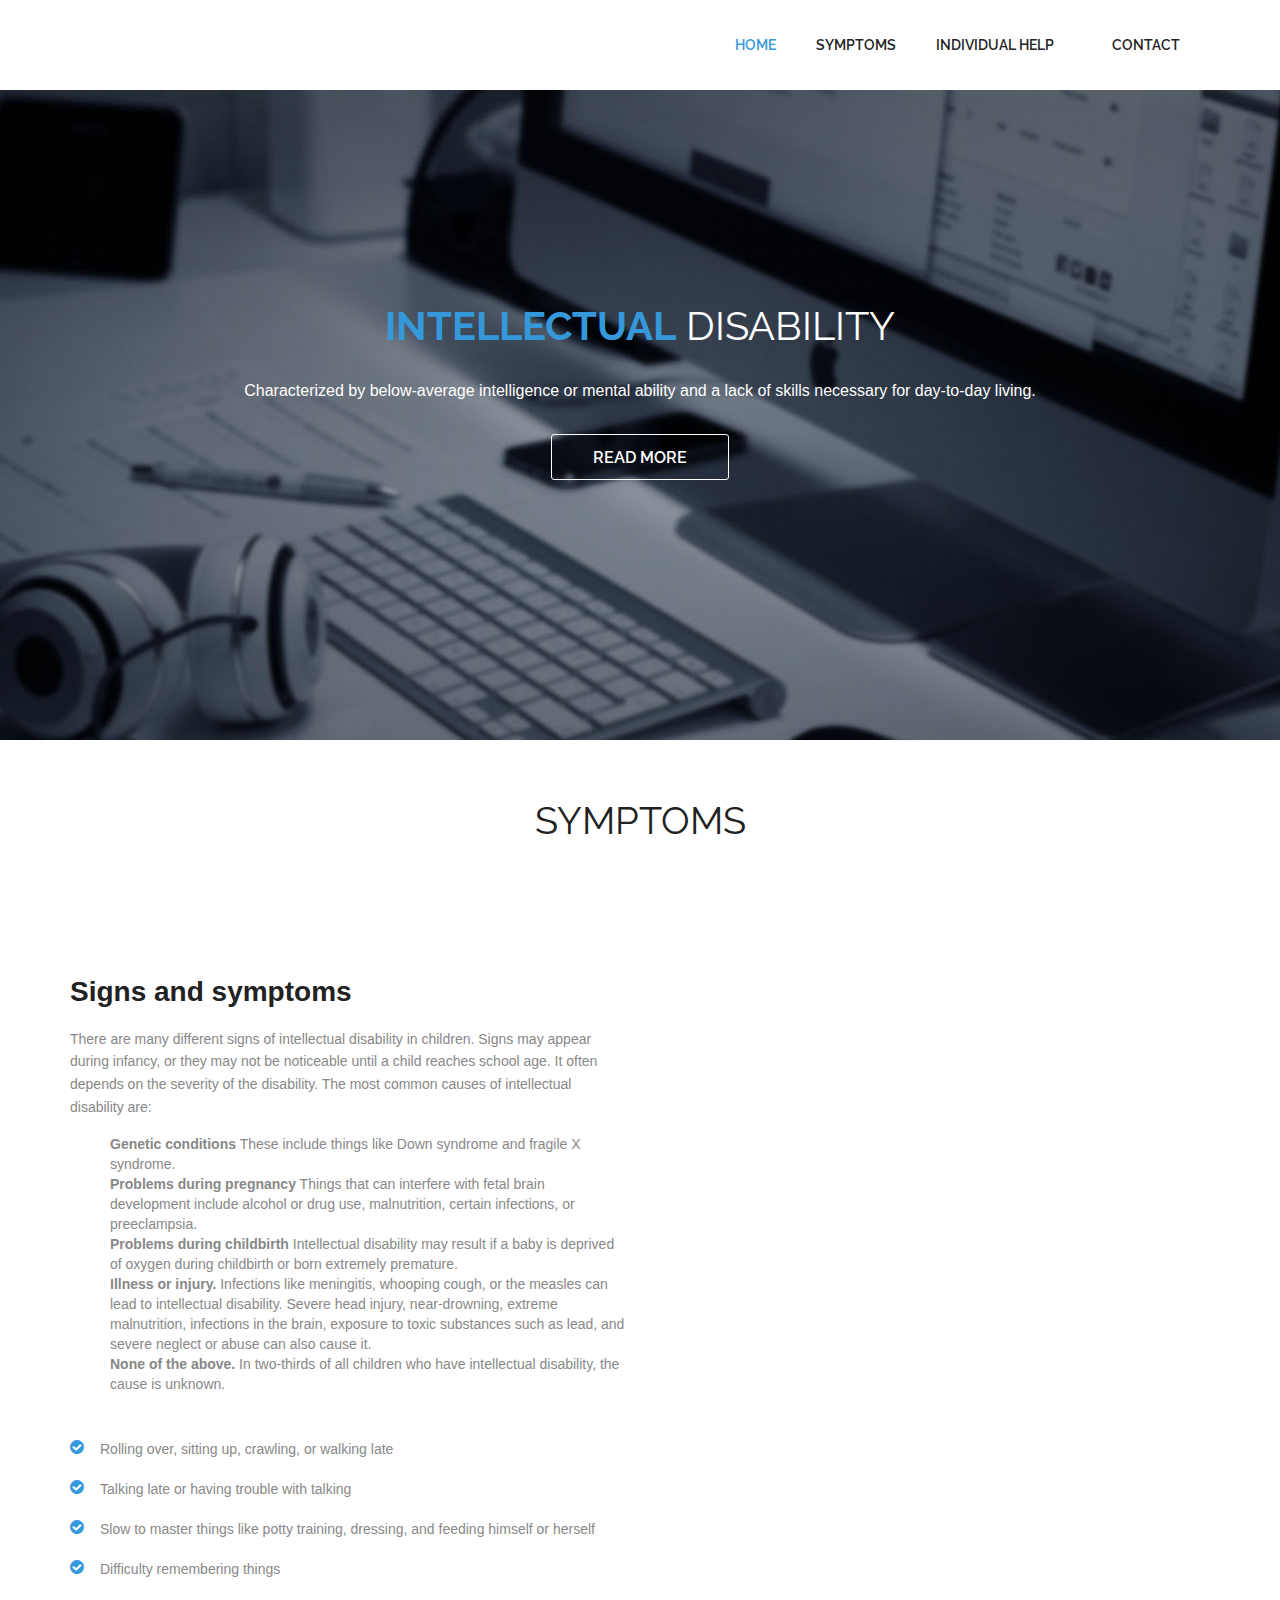
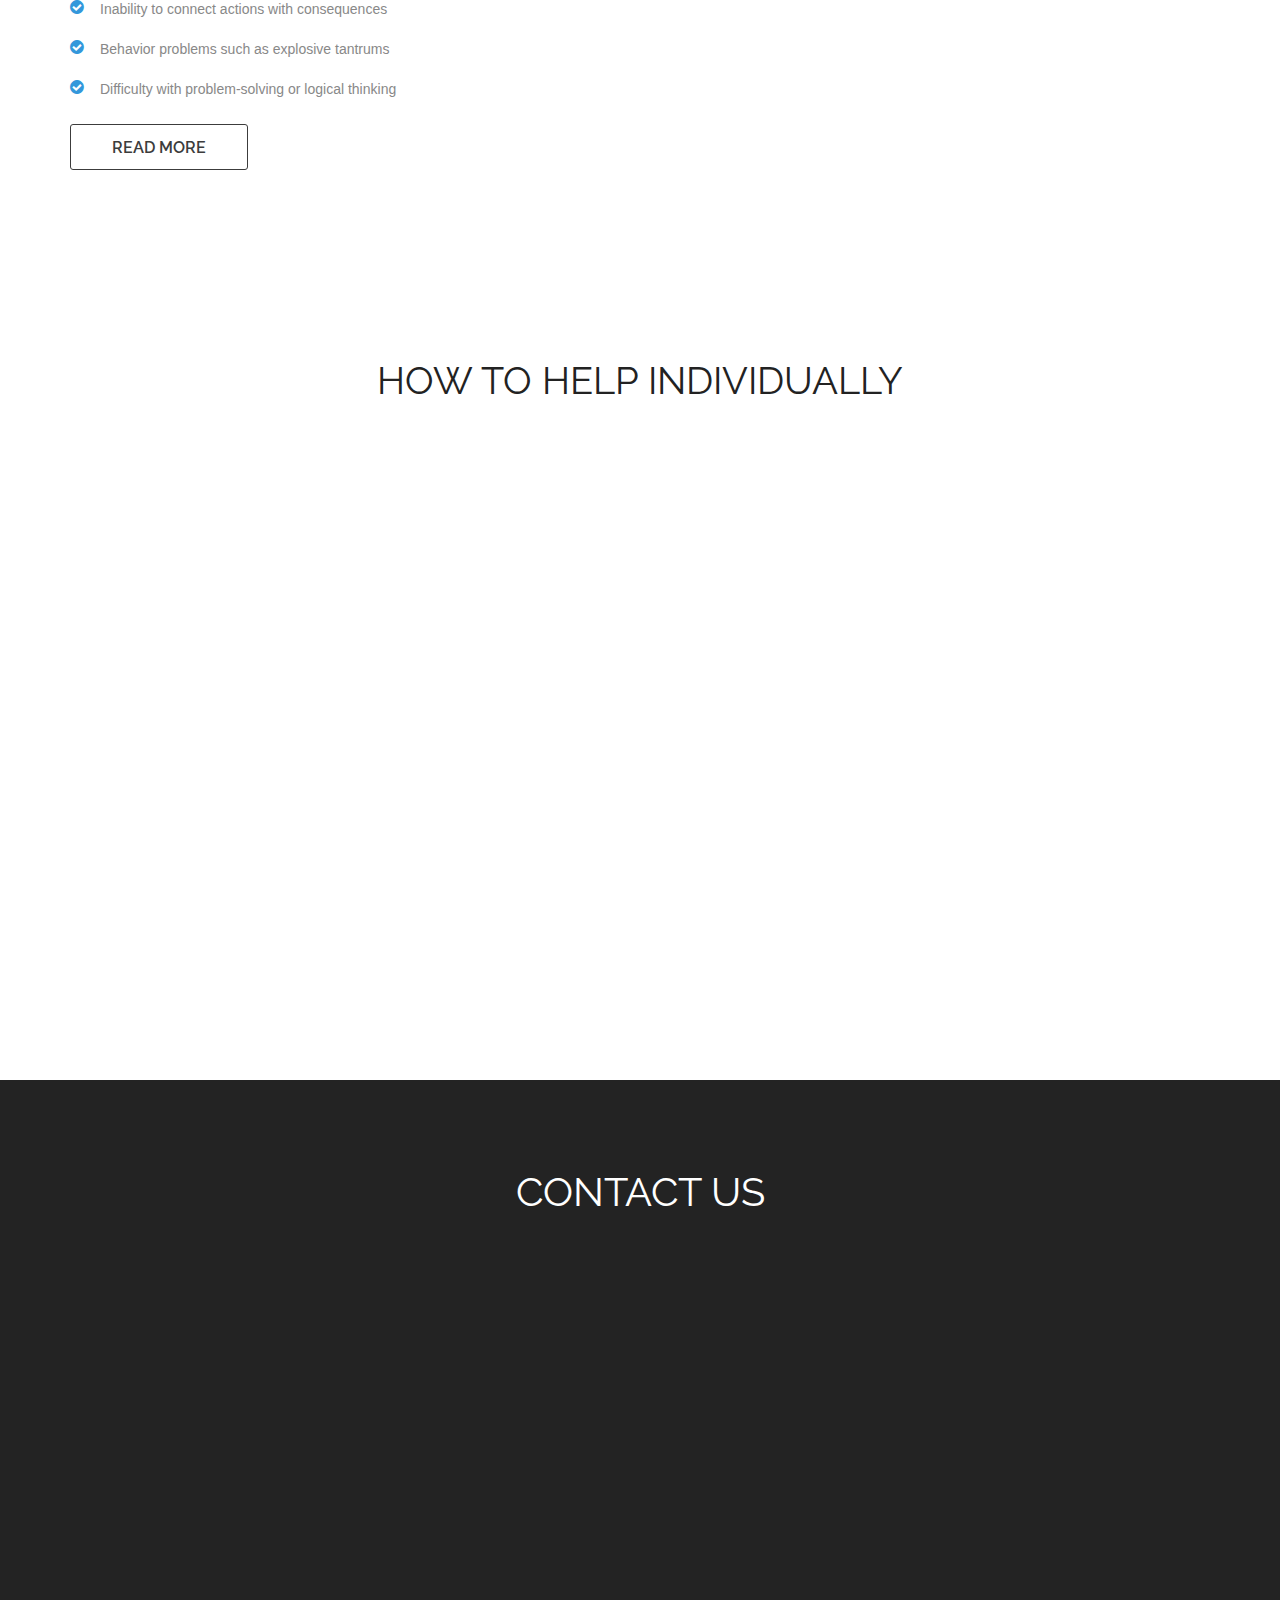
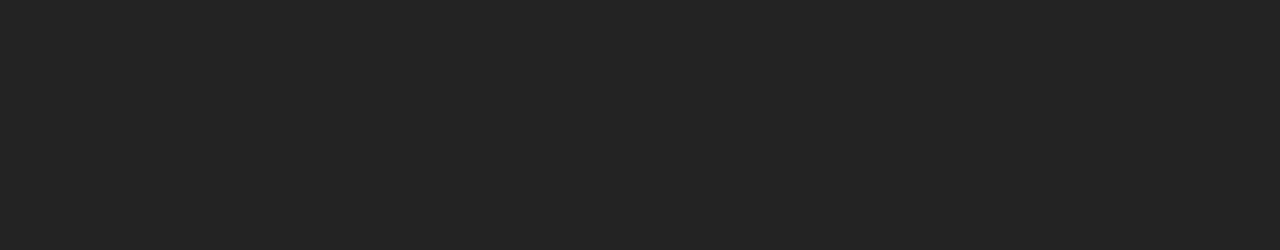
<file: intellectual.html>
<!doctype html>
<html>
<head>
<meta charset="utf-8">
<meta name="viewport" content="width=device-width, maximum-scale=1">
<title>Intellectual Disability</title>
<link rel="icon" href="favicon.png" type="image/png">
<link href="css/bootstrap.min.css" rel="stylesheet" type="text/css">
<link rel="stylesheet" href="js/fancybox/jquery.fancybox.css" type="text/css" media="screen" />
<link href="css 1/style.css" rel="stylesheet" type="text/css"> 
<link href="css/font-awesome.css" rel="stylesheet" type="text/css"> 
<link href="css/animate.css" rel="stylesheet" type="text/css">
 

</head>
<body>

<!--Header_section-->
<header id="header_wrapper">
  <div class="container">
    <div class="header_box">
      <div class="logo"><a href="Index.html"></a></div>
    <nav class="navbar navbar-inverse" role="navigation">
      <div class="navbar-header">
        <button type="button" id="nav-toggle" class="navbar-toggle" data-toggle="collapse" data-target="#main-nav"> <span class="sr-only">Toggle navigation</span> <span class="icon-bar"></span> <span class="icon-bar"></span> <span class="icon-bar"></span> </button>
        </div>
      <div id="main-nav" class="collapse navbar-collapse navStyle">
      <ul class="nav navbar-nav" id="mainNav">
        <li class="active"><a href="#hero_section" class="scroll-link">Home</a></li>
        <li><a href="#aboutUs" class="scroll-link">Symptoms</a></li>
        <li><a href="#service" class="scroll-link">Individual Help</a></li>
        <li><a href="#contact" class="scroll-link">Contact</a></li>
      </ul>
      </div>
   </nav>
    </div>
  </div>
</header>
<!--Header_section--> 

<!--Hero_Section-->
<section id="hero_section" class="top_cont_outer">
  <div class="hero_wrapper">
    <div class="container">
      <div class="hero_section">
        <div class="row">
          <div class="col-md-12">
            <div class="top_left_cont zoomIn wow animated"> 
              <h2><strong>Intellectual</strong> Disability</h2>
              <p>Characterized by below-average intelligence or mental ability and a lack of skills necessary for day-to-day living.</p>
              <a href="#service" class="read_more2">Read more</a> </div>
          </div> 
        </div>
      </div>
    </div>
  </div>
</section>
<!--Hero_Section--> 

<section id="aboutUs"><!--Aboutus-->
<div class="inner_wrapper aboutUs-container fadeInLeft animated wow">
  <div class="container">
    <h2>Symptoms</h2>
    <div class="inner_section">
 
    <div class="row">
            <div class="col-lg-12 about-us">
              <div class="row">
                <div class="col-md-6">
                  <h3> Signs and symptoms </h3>
                  <p>There are many different signs of intellectual disability in children. Signs may appear during infancy, or they may not be noticeable until a child reaches school age. It often depends on the severity of the disability. 
                    The most common causes of intellectual disability are:
                    <ul>
                        <li><strong>Genetic conditions</strong> These include things like Down syndrome and fragile X syndrome.</li>
                        <li><strong> Problems during pregnancy</strong> Things that can interfere with fetal brain development include alcohol or drug use, malnutrition, certain infections, or preeclampsia.</li>
                        <li><strong>Problems during childbirth</strong> Intellectual disability may result if a baby is deprived of oxygen during childbirth or born extremely premature.</li>
                        <li><strong> Illness or injury.</strong> Infections like meningitis, whooping cough, or the measles can lead to intellectual disability. Severe head injury, near-drowning, extreme malnutrition, infections in the brain, exposure to toxic substances such as lead, and severe neglect or abuse can also cause it.</li>
                        
                        <li><strong>None of the above.</strong> In two-thirds of all children who have intellectual disability, the cause is unknown.</li>
                    </ul>
                  </p>


                  <ul class="about-us-list">
                    <li class="points">Rolling over, sitting up, crawling, or walking late</li>
                    <li class="points">Talking late or having trouble with talking </li>
                    <li class="points">Slow to master things like potty training, dressing, and feeding himself or herself</li>
                    <li class="points">Difficulty remembering things</li>
                    <li class="points">Inability to connect actions with consequences</li>
                    <li class="points">Behavior problems such as explosive tantrums</li>
                    <li class="points">Difficulty with problem-solving or logical thinking</li>
                  </ul><!-- /.about-us-list -->
                  <div class="about-us-link">
                    <a href="https://www.asha.org/PRPSpecificTopic.aspx?folderid=8589942540&section=Signs_and_Symptoms"  class="read_more">Read More</a> 
                  </div><!-- /.about-us-link -->
                  
                </div><!-- /.col-md-6 -->
                <div class="col-md-6"></div><!-- /.col-md-6 -->
              </div><!-- /.row -->  
            </div><!-- /.col-lg-12 -->
          </div>
      
    </div>
  </div> 
  </div>
</section>
<!--Aboutus--> 


<!--Service-->
<section  id="service">
  <div class="container">
    <h2>How to Help Individually</h2>
    <div class="service_wrapper">
      <div class="row">
        <div class="col-lg-4">
          <div class="service_block">
            <div class="service_icon delay-03s animated wow  zoomIn"> <span><i class="fa fa-user-md"></i></span> </div>
            <h3 class="animated fadeInUp wow">Learn More</h3>
            <p class="animated fadeInDown wow">Learn everything you can about intellectual disabilities. The more you know, the better advocate you can be for your child. </p>
          </div>
        </div>
        <div class="col-lg-4">      
          <div class="service_block">
            <div class="service_icon icon2  delay-03s animated wow zoomIn"> <span><i class="fa fa-user-md"></i></span> </div>
            <h3 class="animated fadeInUp wow">Encourage </h3>
            <p class="animated fadeInDown wow">Encourage your child’s independence. Let your child try new things and encourage your child to do things by himself or herself. Provide guidance when it’s needed and give positive feedback when your child does something well or masters something new. </p>
          </div>
        </div>
        <div class="col-lg-4">
          <div class="service_block">
            <div class="service_icon icon3  delay-03s animated wow zoomIn"> <span><i class="fa fa-user-md"></i></span> </div>
            <h3 class="animated fadeInUp wow">Participate Group Activities</h3>
            <p class="animated fadeInDown wow">Get your child involved in group activities. Taking an art class or participating in Scouts will help your child build social skills. </p>
          </div>
        </div>
      </div>
     <div class="row">
        <div class="col-lg-4 mrgTop">
          <div class="service_block">
            <div class="service_icon delay-03s animated wow  zoomIn"> <span><i class="fa fa-user-md"></i></span> </div>
            <h3 class="animated fadeInUp wow">Tabulate Progress</h3>
            <p class="animated fadeInDown wow">Stay involved. By keeping in touch with your child’s teachers, you’ll be able to follow his or her progress and reinforce what your child is learning at school through practice at home. </p>
          </div>
        </div>
        <div class="col-lg-4 mrgTop">
          <div class="service_block">
            <div class="service_icon icon2  delay-03s animated wow zoomIn"> <span><i class="fa fa-user-md"></i></span> </div>
            <h3 class="animated fadeInUp wow">Get in touch with Others</h3>
            <p class="animated fadeInDown wow">Get to know other parents of intellectually disabled children. They can be a great source of advice and emotional support. </p>
          </div>
        </div>
        <div class="col-lg-4 mrgTop">
          <div class="service_block">
            <div class="service_icon icon3  delay-03s animated wow zoomIn"> <span><i class="fa fa-user-md"></i></span> </div>
            <h3 class="animated fadeInUp wow">Don,t Loose Hope</h3>
            <p class="animated fadeInDown wow">“Life sometimes seem difficult to live and too negative. But, with  Optimism every difficult and negative aspect of life becomes enthusiastically easy to live and too positive.”   </p>
          </div>
        </div>
      </div>
    </div>
  </div>
</section>
<!--Service-->



<!--/Team-->
<!--Footer-->
<footer class="footer_wrapper" id="contact">
  <div class="container">
    <section class="page_section contact" id="contact">
      <div class="contact_section">
        <h2>Contact Us</h2>
        <div class="row">
          <div class="col-lg-4">
            
          </div>
          <div class="col-lg-4">
           
          </div>
          <div class="col-lg-4">
          
          </div>
        </div>
      </div>
      <div class="row">
        <div class="col-lg-4 wow fadeInLeft"> 
     <div class="contact_info">
                            <div class="detail">
                                <h4>Call Us</h4>
                                <p>+91 6283885426</p>
                            </div>
                            <div class="detail">
                                <h4>Email us</h4>
                                <p>roohaniyat@gmail.com</p>
                            </div> 
                        </div>
            
        
          
          <ul class="social_links">
            <li class="twitter animated bounceIn wow delay-02s"><a href="javascript:void(0)"><i class="fa fa-twitter"></i></a></li>
            <li class="facebook animated bounceIn wow delay-03s"><a href="javascript:void(0)"><i class="fa fa-facebook"></i></a></li>
            <li class="pinterest animated bounceIn wow delay-04s"><a href="javascript:void(0)"><i class="fa fa-pinterest"></i></a></li>
            <li class="gplus animated bounceIn wow delay-05s"><a href="javascript:void(0)"><i class="fa fa-google-plus"></i></a></li> 
          </ul>
        </div>
        <div class="col-lg-8 wow fadeInLeft delay-06s">
          <div class="form">
            <input class="input-text" type="text" name="" value="Your Name *" onFocus="if(this.value==this.defaultValue)this.value='';" onBlur="if(this.value=='')this.value=this.defaultValue;">
            <input class="input-text" type="text" name="" value="Your E-mail *" onFocus="if(this.value==this.defaultValue)this.value='';" onBlur="if(this.value=='')this.value=this.defaultValue;">
            <textarea class="input-text text-area" cols="0" rows="0" onFocus="if(this.value==this.defaultValue)this.value='';" onBlur="if(this.value=='')this.value=this.defaultValue;">Your Message *</textarea>
            <input class="input-btn" type="submit" value="send message">
          </div>
        </div>
      </div>
    </section>
  </div>
  
</footer>

<script type="text/javascript" src="js/jquery-1.11.0.min.js"></script>
<script type="text/javascript" src="js/bootstrap.min.js"></script>
<script type="text/javascript" src="js/jquery-scrolltofixed.js"></script>
<script type="text/javascript" src="js/jquery.nav.js"></script> 
<script type="text/javascript" src="js/jquery.easing.1.3.js"></script>
<script type="text/javascript" src="js/jquery.isotope.js"></script>
<script src="js/fancybox/jquery.fancybox.pack.js" type="text/javascript"></script> 
<script type="text/javascript" src="js/wow.js"></script> 
<script type="text/javascript" src="js/custom.js"></script>

</body>
</html>
</file>
<file: css 1/style.css>
/*
Author URI: http://webthemez.com/
Note: 
Licence under Creative Commons Attribution 3.0 
-------------------------------------------------------*/

@charset "utf-8";
@import url(http://fonts.googleapis.com/css?family=Raleway:800,700,400);
@import url(http://fonts.googleapis.com/css?family=Signika:400,600);

/* Reset
---------------------------------*/
ul {
    list-style: none;
}

.figure {
    margin: 0px;
}

img {
    max-width: 100%;
}

a, a:hover, a:active {
    outline: 0px !important;
	text-decoration:none;
}
.clear {
    clear: both;
    display: block;
    overflow: hidden;
    visibility: hidden;
    width: 0;
    height: 0;
}
.clearfix:before,
.clearfix:after {
    content: '\0020';
    display: block;
    overflow: hidden;
    visibility: hidden;
    width: 0;
    height: 0;
}

.clearfix:after {
    clear: both;
}


/* Styles
---------------------------------*/
body {
    background: #fff;
    font-family: 'Open Sans', sans-serif;
    font-size: 14px;
    font-weight: normal;
    color: #888888;
    margin: 0;
}

h2 {
    font-size: 38px;
    color: #222222;
    font-family: 'Raleway', sans-serif;
    font-weight: normal;
    margin: 0px 0 25px 0;
    text-align: center;
    text-transform: uppercase;
}

h3 {
    font-family: 'Open Sans', sans-serif;
    font-weight: 600;
    color: #222222;
    font-size: 18px;
    margin: 0 0 5px 0;
}

h6 {
    font-size: 16px;
    color: #888888;
    font-family: 'Open Sans', sans-serif;
    font-weight: 400;
    text-align: center;
    margin: 0 0 60px 0;
}

p {
    line-height: 24px;
    margin: 0;
}

/* Header Styles
---------------------------------*/

#header_wrapper {
    background: #ffffff;
    padding: 20px 0px;
}

.header_box {
    position: relative;
}

.logo {
    float: left;
    margin-top: 8px;
	position: relative;
	z-index: 2;
}

.res-nav_click {
    display: none;
}
	

/* Nav Styles
---------------------------------*/
.navbar-inverse {
    background-color: transparent;
    border-color: transparent;
}

.navbar {
    border: 0px solid #fff;
    min-height: 40px;
    margin-bottom: 0px;
}

.navbar-inverse .navbar-nav > li > a {
    color: #222;
}

.navStyle {
    float: right;
}

.navStyle ul {
    list-style: none;
    padding: 0px;
}

.navStyle ul li {
    display: inline-block;
    margin: 0 5px;
}

.navStyle ul li:first-child {
	/*margin:0px;*/;
}

.navStyle ul li:last-child {
    margin: 0 0 0 23px;
}

.navStyle ul li a {
    display: block;
    font-size: 14px;
    color: #222222;
    font-family: 'Raleway', sans-serif;
    text-decoration: none;
    text-transform: uppercase;
    font-weight: 600;
    transition: all 0.2s ease-in-out;
    -moz-transition: all 0.2s ease-in-out;
    -webkit-transition: all 0.2s ease-in-out;
}

.navStyle ul li a:hover {
    color: #3498db;
}

.navStyle > li > a:hover, .nav > li > a:focus {
    text-decoration: none;
    color: #3498db;
    background-color: transparent;
}

.navbar-inverse .navbar-nav > li > a:hover, .navbar-inverse .navbar-nav > li > a:focus {
    color: #3498db;
    background-color: transparent;
}

.navbar-inverse .navbar-nav > .active > a, .navbar-inverse .navbar-nav > .active > a:hover, .navbar-inverse .navbar-nav > .active > a:focus {
    color: #3498db;
    background-color: transparent;
}

.navStyle > li.active > a,
.navStyle > li.active > a:hover {
    text-decoration: none;
    color: #3498db;
    background-color: transparent;
}

.borderLeft {
    border-left: 1px solid #DADADA;
}

.borderTop {
    margin-top: 30px;
    border-top: 1px solid #DADADA;
}

.mrgTop {
    margin-top: 30px;
}
/* Top_content
---------------------------------*/

.top_cont_outer {
    background: #3498db;
    position: relative;
	background:url(../img/slide-1.jpg) top center no-repeat;
	height:650px;
}

.hero_section {
    position: relative;
    padding-top: 100px;
}

.white_pad {
    position: relative;
    right: 0px;
    bottom: 0px;
}

.white_pad img {
    position: absolute;
    right: 0px;
    bottom: 0px;
}

.top_left_cont {
    padding: 110px 0;
}

.top_left_cont h3 {
    font-size: 16px;
    color: #f56eab;
    margin: 0 0 20px 0;
    text-align: left;
    font-weight: 700;
}

.top_left_cont h2 {
    font-size: 40px;
    color: #FFF;
    line-height: 52px;
    margin: 0 0 26px 0;
    font-family: 'Raleway', sans-serif;
    text-align: center;
}

.top_left_cont h2 strong {
    font-weight: 700;
	color:#3498db;
}

.top_left_cont p {
    font-size: 16px;
    color: #fff;
    margin: 0 0 30px 0;
    line-height: 26px;
	text-align:center;
}

a.read_more, a.read_more2 {
    font-family: 'Raleway', sans-serif;
    display: block;
    font-size: 16px;
    width: 178px;
    height: 46px;
    line-height: 46px;
    border-radius: 3px;
    text-align: center;
    text-transform: uppercase;
    font-weight: 600;
    transition: all 0.2s ease-in-out;
    -moz-transition: all 0.2s ease-in-out;
    -webkit-transition: all 0.2s ease-in-out;
    background: transparent;
    color: #fff;
    border: 1px solid #fff;
	margin:0 auto;
}
a.read_more{
	 color: #3C3C3C;
	 border: 1px solid #3C3C3C;
}
a.read_more2:hover, a.read_more:hover {
    background: #fff;
    color: #3498db;
    border: 1px solid #fff;
}
a.read_more:hover {
    background: #fff;
    color: #3498db;
    border: 1px solid #3498db;
}

	







/* Services
---------------------------------*/

#service {
    padding: 60px 0px;
    background: #fff;
}

.service_wrapper {
    padding: 40px 0 40px;
}

.service_section {
}

.service_block {
    text-align: center;
    padding-left: 15px;
    padding-right: 15px;
	padding-left: 108px;
	position: relative;
}

.service_icon {  
    width: 90px;
    height: 85px;
    margin: 0px auto 25px;
	background: rgb(236, 236, 236);
	position: absolute;
left: 0px;
}

 

.service_icon span {
    background: transparent;
    border-radius: 50%;
    display: block;
    height: 100%;
    width: 100%;
}

.service_icon i {
    color: #3498db;
    font-size: 40px;
    margin-top: 0;
    position: relative;
    top: 20px;
    z-index: 20;
}

.service_block h3 {
    font-family: 'Raleway', sans-serif;
    font-weight: 600;
    font-size: 18px;
    color: #111111;
margin: 35px 0 7px;
text-align: left;
}

.service_block p {
    font-size: 16px;
    color: #888888;
    margin: 0px;
	text-align: left;
}
	


/* Latest Work
---------------------------------*/


#work_outer {
    background: #f9f9f9;
    padding: 70px 0px;
    position: relative;
}

.work_pic {
    position: absolute;
    right: 0;
    top: 25%;
    width: 50%;
}

.inner_section {
    padding: 60px 0 20px;
}

.service-list {
    padding: 0 0 0 0;
    font-size: 14px;
    margin-bottom: 40px;
}

.service-list-col1 {
    float: left;
    width: 60px;
    text-align: center;
}

.service-list-col1 i {
    display:;
    color: #888;
    font-size: 19px;
    font-style: normal;
    line-height: 20px;
}

.service-list-col2 {
    overflow: hidden;
}

.page_section.alabaster {
    background: #fafafa;
}

.work_bottom {
    padding: 20px 0 0 0px;
}

.work_bottom span {
    font-size: 18px;
    color: #333333;
    display: block;
    margin: 0 0 20px 0;
}

a.contact_btn {
    background: #fff;
    text-transform: uppercase;
    display: block;
    width: 176px;
    height: 49px;
    text-align: center;
    line-height: 49px;
    font-size: 16px;
    color: #3498db;
    border-radius: 3px;
    font-family: 'Raleway', sans-serif;
    font-weight: 600;
    border: 2px solid #3498db;
    transition: all 0.2s ease-in-out;
    -moz-transition: all 0.2s ease-in-out;
    -webkit-transition: all 0.2s ease-in-out;
}

a.contact_btn:hover {
    background: #3498db;
    color: #fff;
}

.input-text {
    background: transparent;
}


/* Portfolio
---------------------------------*/


#Portfolio {
    padding: 60px 0px;
}

.Portfolio-nav {
    padding: 0;
    margin: 0 0 45px 0;
    list-style: none;
    text-align: center;
}

.Portfolio-nav li {
    margin: 0 10px;
    display: inline;
}

.Portfolio-nav li a {
    display: inline-block;
    padding: 10px 22px;
    font-size: 12px;
    line-height: 20px;
    color: #222222;
    border-radius: 4px;
    text-transform: uppercase;
    background: #f7f7f7;
    margin-bottom: 5px;
    transition: all 0.3s ease-in-out;
    -moz-transition: all 0.3s ease-in-out;
    -webkit-transition: all 0.3s ease-in-out;
}

.Portfolio-nav li a:hover {
    background: #3498db;
    color: #fff;
    text-decoration: none;
}

.portfolioContainer {
    margin: 0 auto;
    padding-left: 15px;
    width: auto !important;
}

.Portfolio-box {
    text-align: center;
    width: 350px;
    overflow: hidden;
    float: left;
    padding: 12px 0px;
}

.Portfolio-box img {
    transition: all 0.3s ease-in-out;
    -moz-transition: all 0.3s ease-in-out;
    -webkit-transition: all 0.3s ease-in-out;
}

.Portfolio-box img:hover {
    opacity: 0.6;
}

.Portfolio-nav li a.current {
    background: #3498db;
    color: #fff;
    text-decoration: none;
}

img {
    max-width: 100%;
}

/* no transition on .isotope container */

.isotope .isotope-item {
  /* change duration value to whatever you like */
    -webkit-transition-duration: 0.6s;
    -moz-transition-duration: 0.6s;
    transition-duration: 0.6s;
}

.isotope .isotope-item {
    -webkit-transition-property: -webkit-transform, opacity;
    -moz-transition-property: -moz-transform, opacity;
    transition-property: transform, opacity;
}

.page_section.paddind {
    padding-bottom: 60px;
}


/* Happy Clients
---------------------------------*/



#clients {
    padding: 60px 0px;
}

.client_area {
    width: 960px;
    margin: 0px auto;
}

.client_section {
    padding: 35px 0 0 0;
}

.client_section.btm {
    padding: 20px 0 0 0;
}

.client_profile {
    float: left;
    text-align: center;
}

.client_profile.flt {
    float: right;
}

.client_profile_pic {
    border-radius: 50%;
    border: 2px solid #f5f5f5;
    margin: 0 0 15px 0;
    width: 220px;
    height: 220px;
}

.client_profile_pic img {
    border-radius: 50%;
    border: 3px solid #f5f5f5;
}

.client_profile h3 {
    font-size: 18px;
    color: #49b5e7;
    margin: 0 0 0 0;
}

.client_profile span {
    display: block;
    font-size: 16px;
    color: #888888;
}

/* Clients
---------------------------------*/


.client_logos {
    background: #3498db;
    padding: 60px 0;
    margin-top: 60px;
}

.client_logos ul {
    padding: 0;
    margin: 0;
    list-style: none;
    text-align: center;
}

.client_logos ul li {
    display: inline;
    margin: 0 25px;
}

.client_logos ul a {
    display: inline-block;
    margin: 0 20px;
}

.page_section.team {
    padding: 60px 0;
}

.page_section.team h6 {
    margin-bottom: 40px;
}

/* About Us
--------------------------- */
/*.aboutUs-container {
background-image: url(../img/lap.png);
}*/
.aboutUs-container {
background-repeat: no-repeat;
background-position: right;
background-size: auto 100%;
background-position-y: 70px;
}
#about-us .read-more{
	border: 1px solid #3498db;
	color: #1a1a1a;
}

#about-us .read-more:hover{
	background-color: #e74c3c;
	border: 1px solid #e74c3c;
	color: #fff;
}
.about-us-post-container{
	background-repeat: no-repeat;
	background-position: right;
	background-size: auto 100%;
}
.about-us{
	margin-top: 50px;
	margin-bottom: 50px;
}
.about-us h3{
	font-size:28px;
}
.points{ 
	margin-bottom: 10px;
	font-size:14px;
	padding-left:0px;
}
.about-us p{
	/*font-size: 0.9375em;*/
	line-height: 1.625em;
	padding: 15px 0;
}
.about-us .about-us-list{
	list-style: none;
	margin-bottom: 20px;
	padding-left:0px;
}

.about-us .points{
	position: relative;
	list-style-type: none;
	padding: 5px 0 5px 30px;
}

.about-us .points:before{
	content: "\f058";
	position: absolute;
	font-family: FontAwesome;
	font-size: 1.125em;
	color: #3498db;
	left: 0px;
	top: 3px;
}

.about-us-link a:first-child{
	margin-left: 0;
}


/* Team
---------------------------------*/
.team_section {
    max-width: 993px;
    margin: 0 auto;
}

.team_area {
    width: 30.66%;
    margin-right: 3.82979%; 
    overflow: hidden;
    text-align: center;
    float: left;
}

.team_area span {
    margin-bottom: 24px;
    display: block;
}

.team_area:nth-of-type(3n+0) {
    margin: 0;
}

.team_box {
    width: auto;
    height: auto;
    position: relative;
    border-radius: 50%;
    margin: 0px 3px 25px 3px;
}
/*
.team_box_shadow {
    transition: all 0.3s ease-in-out;
    -moz-transition: all 0.3s ease-in-out;
    -webkit-transition: all 0.3s ease-in-out;
    position: absolute;
    width: 100%;
    height: 26%;
    z-index: 10;
    bottom: 0px;
} */

.team_box_shadow a {
    display: block;
    width: 100%;
    height: 100%;
    border-bottom: 4px solid #3498db;
}

.team_box:hover .team_box_shadow {
    box-shadow: inset  0px 0px 0px 148px rgba(17,17,17,0.80);
}

.team_box:hover ul {
    display: block;
    opacity: 1;
}

.team_box img {
    display: block;
    border-radius: 0%;
    width: 90%;
    margin: 0 auto;
}

.team_box ul {
    display: block;
    padding: 0;
    margin: 0;
    list-style: none;
    position: absolute;
    left: 0;
    top: 88%;
    width: 100%;
    text-align: center;
    margin-top: -14px;
    z-index: 15;
    transition: all 0.6s ease-in-out;
    -moz-transition: all 0.6s ease-in-out;
    -webkit-transition: all 0.6s ease-in-out;
}

.team_box ul li {
    display: inline-block;
    margin: 0 11px;
	width: 34px; 
border-radius: 50%;
background: #fff;
padding: 10px 0 4px;
margin-bottom: 5px;
}

.team_box ul li a { 
    display: inline-block;
    font-size: 18px;
    color:#3498db;
    transition: all 0.3s ease-in-out;
    -moz-transition: all 0.3s ease-in-out;
    -webkit-transition: all 0.3s ease-in-out;
}

.team_box ul li a:hover, .team_box ul li a:focus {
    text-decoration: none;
}

.team_box ul li a.fa-twitter:hover {
    color: #55acee;
}

.team_box ul li a.fa-facebook:hover {
    color: #3b5998;
}

.team_box ul li a.fa-pinterest:hover {
    color: #cb2026;
}

.team_box ul li a.fa-google-plus:hover {
    color: #dd4b39;
}
 
#aboutUs {
    padding: 60px 0;
}

/* Contact
---------------------------------*/
.page_section.contact {
    padding: 90px 0 100px;
}
 
.contact_section {
    margin: 0 0 60px 0;
}

.contact_section h2 {
    font-size: 40px;
    color: #ffffff;
    margin: 0 0 50px 0;
    text-transform: uppercase;
}

.contact_block {
    text-align: center;
}

.contact_block_icon {
    border-radius: 50%;
    height: 85px;
    width: 85px;
    margin: 0px auto 20px;
}

.contact_block_icon.icon2 {
    border-color: #3498db;
}

.contact_block_icon.icon3 {
    border-color: #49b5e7;
}

.contact_block_icon span {
    background: none repeat scroll 0 0 #f56eab;
    border: 5px solid #fff;
    border-radius: 50%;
    display: block;
    height: 100%;
    width: 100%;
}

.contact_block_icon.icon2 {
    border-color: #3498db;
}

.contact_block_icon.icon2 span {
    background: #3498db;
}

.contact_block_icon.icon3 {
    border-color: #49b5e7;
}

.contact_block_icon.icon3 span {
    background: #49b5e7;
}

.contact_block_icon i {
    color: #fff;
    font-size: 36px;
    margin-top: 0;
    position: relative;
    top: 26px;
    z-index: 20;
}

.contact_block span {
    display: block;
    font-size: 16px;
    color: #ffffff;
    line-height: 20px;
}

.contact_block span a {
    display: block;
    font-size: 16px;
    color: #ffffff;
    line-height: 20px;
}

.contact_info {
    font-size: 15px;
    margin: 0 0 0 20px;
    padding-left: 0;
}

.contact_info  h3 {
    font-size: 24px;
    font-weight: 600;
    margin: 0 0 30px;
    color: #fff;
}

.contact_info p {
    line-height: 28px;
    display: block;
    font-size: 16px;
    color: #ffffff;
    margin: 0 0 30px;
}

.social_links {
    padding:0;
    margin: 0;
    display: block;
    overflow: hidden;
    list-style: none;
}

.social_links li {
    float: left;
    margin-right: 4px;
}

.social_links li a {
    display: block;
    width: 50px;
    height: 50px;
    text-align: center;
    line-height: 50px;
    font-size: 25px;
    color: #fff;
}

.social_links li a:hover, .social_links li a:focus {
    text-decoration: none;
    border-radius: 80px;
}

.twitter a:hover {
    color: #55acee;
}

.facebook a:hover {
    color: #3b5998;
}

.pinterest a:hover {
    color: #cb2026;
}

.gplus a:hover {
    color: #dd4b39;
}
 

.form {
    margin: 0 66px 0 30px;
}

.input-text {
    padding: 15px 16px;
    border: 1px solid #ccc;
    width: 100%;
    height: 50px;
    display: block;
    border-radius: 4px;
    font-size: 15px;
    color: #aaa;
    margin: 0 0 15px 0;
    transition: all 0.3s ease-in-out;
    -moz-transition: all 0.3s ease-in-out;
    -webkit-transition: all 0.3s ease-in-out;
}

.input-text:focus {
    border: 1px solid #fff;
    outline: 0;
    -webkit-box-shadow: inset 0 1px 1px rgba(0, 0, 0, 0.075), 0 0 8px rgba(124, 197, 118, 0.3);
    -moz-box-shadow: inset 0 1px 1px rgba(0, 0, 0, 0.075), 0 0 8px rgba(124, 197, 118, 0.3);
    box-shadow: inset 0 1px 1px rgba(0, 0, 0, 0.075), 0 0 8px rgba(124, 197, 118, 0.3);
}

.input-text.text-area {
    height: 230px;
    resize: none;
    overflow: auto;
    
}

.input-btn {    
    width: 175px;
    height: 50px;
    letter-spacing: 0px;
    background: #3498db;
    border-radius: 3px;
    color: #ffffff;
    font-size: 16px;
    text-transform: uppercase;
    font-weight: 600;
    border: 0px;
    transition: all 0.3s ease-in-out;
    -moz-transition: all 0.3s ease-in-out;
    -webkit-transition: all 0.3s ease-in-out;
}

.input-btn:hover {
    background: #fff;
    color: #222;
}

/* Footer
---------------------------------*/

.footer_wrapper {
    background: #232323;
}

.footer_bottom {
    border-top: 1px solid #3C3A3A;
    padding: 25px 0;
}

.footer_bottom span {
    display: block;
    font-size: 14px;
    color: #cccccc;
    text-align: center;
}

.footer_bottom span a {
    display: inline-block;
    color: #3498db;
    font-size: 16px;
    transition: all 0.3s ease-in-out;
    -moz-transition: all 0.3s ease-in-out;
    -webkit-transition: all 0.3s ease-in-out;
}

.footer_bottom span a:hover {
    color: #fff;
}

/* Animation Timers
---------------------------------*/
.delay-02s {
    animation-delay: 0.2s;
    -webkit-animation-delay: 0.2s;
}

.delay-03s {
    animation-delay: 0.3s;
    -webkit-animation-delay: 0.3s;
}

.delay-04s {
    animation-delay: 0.4s;
    -webkit-animation-delay: 0.4s;
}

.delay-05s {
    animation-delay: 0.5s;
    -webkit-animation-delay: 0.5s;
}

.delay-06s {
    animation-delay: 0.6s;
    -webkit-animation-delay: 0.6s;
}

.delay-07s {
    animation-delay: 0.7s;
    -webkit-animation-delay: 0.7s;
}

.delay-08s {
    animation-delay: 0.8s;
    -webkit-animation-delay: 0.8s;
}

.delay-09s {
    animation-delay: 0.9s;
    -webkit-animation-delay: 0.9s;
}

.delay-1s {
    animation-delay: 1s;
    -webkit-animation-delay: 1s;
}

.delay-12s {
    animation-delay: 1.2s;
    -webkit-animation-delay: 1.2s;
}


/*new_profolio*/



	
/* Portfolio */	
	
.container.portfolio_title {
    padding-bottom: 0px;
}

#portfolio {
    padding: 60px 0 40px;
}



/* Portfolio Filters */	

#filters {
    margin-top: 10px;
    margin-bottom: 40px;
    text-align: center;
    display: block;
    float: none;
    z-index: 2;
    position: relative;
}

#filters ul li {
    display: inline-block;
    margin: 0 5px;
}

#filters ul li a {
    display: block;
}

#filters ul li a h5 {
    background: none repeat scroll 0 0 #f7f7f7;
    border-radius: 4px;
    display: inline-block;
    
    font-size: 12px;
    line-height: 20px;
    margin-bottom: 5px;
    padding: 10px 22px;
    text-transform: uppercase;
    transition: all 0.3s ease-in-out 0s;
    background: #fff;
    border: #C2C2C2 solid 1px;
    color: #7C7C7C;
}

#filters ul li a:hover h5, #filters ul li a.active h5 {
    background: #fff;
    color: #3498db;
    text-decoration: none;
    border: #3498db solid 1px;
}

.section-title h2 {
    color: #222222;
    font-family: 'Raleway', sans-serif;
    font-size: 34px;
    letter-spacing: -1px;
    margin: 0 0 15px;
    text-align: center;
    text-transform: uppercase;
}

.section-title span {
    display: block;
    color: #888888;
    font-family: 'Open Sans',sans-serif;
    font-size: 16px;
    font-weight: 400;
    margin: 0 0 60px;
    text-align: center;
}



/* Portfolio Items */	

#portfolio_wrapper {
    position: relative;
    padding: 0;
    width: 100%;
    margin: 0 auto;
    display: block;
}

#portfolio_wrapper .one-four {
    margin: 0!important;
    line-height: 0;
    width: 25%;
    padding: 0;
    position: relative;
}

.portfolio-item {
    padding: 0;
    position: relative;
    overflow: hidden;
}

.portfolio-item .portfolio_img {
    overflow: hidden;
    display: block;
    position: relative;
}

.portfolio-item .portfolio_img img {
    width: 100%;
    height: auto;
}

.portfolio-item:hover .item_overlay {
    opacity: 1;
    transition: all 0.4s ease 0s;
    -moz-transition: all 0.4s ease 0s;
    -webkit-transition: all 0.4s ease 0s;
    -ms-transition: all 0.4s ease 0s;
    -o-transition: all 0.4s ease 0s;
}

.item_overlay {
    width: 100%;
    height: 100%;
    position: absolute;
    top: 0;
    left: 0;
    opacity: 0;
    transition: all 0.3s ease 0s;
    -moz-transition: all 0.3s ease 0s;
    -webkit-transition: all 0.3s ease 0s;
    -o-transition: all 0.3s ease 0s;
    cursor: pointer;
}

.open-project-link {
    width: 100%;
    height: 100%;
    position: absolute;
    z-index: 100;
}

.item_overlay:hover {
    background:rgba(89, 89, 89, 0.7);
}

.item_info {
    position: absolute;
    height: 100px;
    width: 100%;
    top: 50%;
    margin-top: -50px;
    text-align: center;
}

.project_name {
    color: #fff;
    text-transform: uppercase;
    margin-top: 25px;
    
    opacity: 0;
    font-size: 18px;
    transition: all 0.2s ease 0s;
    -moz-transition: all 0.2s ease 0s;
    -webkit-transition: all 0.2s ease 0s;
    -ms-transition: all 0.2s ease 0s;
    -o-transition: all 0.2s ease 0s;
    position: relative;
    z-index: 10;
}

.portfolio-item:hover .project_name {
    opacity: 1;
    -webkit-transition: opacity .1s .2s;
    -moz-transition: opacity .1s .2s;
    -ms-transition: opacity .1s .2s;
    -o-transition: opacity .1s .2s;
    transition: opacity .1s .2s;
}

.project_catg {
    font-size: 14px;
    color: #fff;
    opacity: 0;
    margin-top: 0px;
    transition: all 0.2s ease 0s;
    -moz-transition: all 0.2s ease 0s;
    -webkit-transition: all 0.2s ease 0s;
    -ms-transition: all 0.2s ease 0s;
    -o-transition: all 0.2s ease 0s;
}

.portfolio-item:hover .project_catg {
    opacity: 0.8;
    -webkit-transition: opacity .1s .2s;
    -moz-transition: opacity .1s .2s;
    -ms-transition: opacity .1s .2s;
    -o-transition: opacity .1s .2s;
    transition: opacity .1s .2s;
}

.zoom-icon {
    left: 50%;
    margin-left: -20px;
    position: inherit;
    width: 40px;
    height: 40px;
    margin-top: 40px;
    opacity: 0;
    background: url(images/zoom.png);
    background-size: 40px 40px;
    transition: all 0.3s ease 0.1s;
    -moz-transition: all 0.3s ease 0.2s;
    -webkit-transition: all 0.3s ease 0.2s;
    -ms-transition: all 0.3s ease 0.2s;
    -o-transition: all 0.3s ease 0.2s;
}

.portfolio-item:hover .zoom-icon {
    opacity: 1;
    margin-top: 0px;
    -webkit-transition: opacity .3s .2s, margin-top .3s .2s;
    -moz-transition: opacity .3s .2s, margin-top .3s .2s;
    -ms-transition: opacity .3s .2s, margin-top .3s .2s;
    -o-transition: opacity .3s .2s, margin-top .3s .2s;
    transition: opacity .3s .2s, margin-top .3s .2s;
}
	
	
	
	
/* Portfolio Isotope Transitions */	

.isotope, .isotope .isotope-item {
    -webkit-transition-duration: 0.8s;
    -moz-transition-duration: 0.8s;
    -ms-transition-duration: 0.8s;
    -o-transition-duration: 0.8s;
    transition-duration: 0.8s;
}

.isotope {
    -webkit-transition-property: height, width;
    -moz-transition-property: height, width;
    -ms-transition-property: height, width;
    -o-transition-property: height, width;
    transition-property: height, width;
}

.isotope .isotope-item {
    -webkit-transition-property: -webkit-transform, opacity;
    -moz-transition-property: -moz-transform, opacity;
    -ms-transition-property: -ms-transform, opacity;
    -o-transition-property: -o-transform, opacity;
    transition-property: transform, opacity;
}

.isotope.no-transition, .isotope.no-transition .isotope-item, .isotope .isotope-item.no-transition {
    -webkit-transition-duration: 0s;
    -moz-transition-duration: 0s;
    -ms-transition-duration: 0s;
    -o-transition-duration: 0s;
    transition-duration: 0s;
}



/* Portfolio Expander */	



#project_container {
    display: none;
    background-color: #FFF;
}

#project-page-button-fullscreen {
    height: auto;
    z-index: 100;
    position: absolute;
    right: 30px;
    top: 30px;
}

#project-page-button-fullscreen li {
    display: inline-block;
    font-size: 30px;
}

#project-page-button-fullscreen li a {
    background: url(images/close.png) no-repeat #fff;
    background-size: 50px 50px;
    width: 50px;
    height: 50px;
    display: block;
    border-radius: 50px;
    opacity: 0.5;
}

#project-page-button-fullscreen li a:hover {
    opacity: 1;
}

#project-page-button {
    text-align: center;
    margin-bottom: 20px;
    height: auto;
    position: relative;
    z-index: 100;
}

#project-page-button li {
    display: inline-block;
    margin: 60px 10px 0px 10px;
    font-size: 30px;
}

#project_data {
    margin-bottom: 0px;
}

.project-section-title {
    text-align: center;
    margin-bottom: 40px;
}

.project-section-title h1 {
    margin-bottom: 5px!important;
    letter-spacing: 1px;
    font-family: 'Raleway', sans-serif;
}

.project-page {
    background-color: #FFF;
    width: 100%;
    height: auto;
    left: 0;
    padding-bottom: 40px;
}

	
/* Portfolio*/	
	
	
.project-image-slider .bx-wrapper .bx-next {
    background: url("images/project_slider_right.png") no-repeat;
    background-size: 35px 65px;
    opacity: 0.3;
    right: -90px;
}

.project-image-slider .bx-wrapper .bx-prev {
    background: url("images/project_slider_left.png") no-repeat;
    background-size: 35px 65px;
    opacity: 0.3;
    left: -90px;
}

.project-image-slider .bx-wrapper .bx-next:hover, .project-image-slider .bx-wrapper .bx-prev:hover {
    opacity: 1;
    background-position: 0;
}

.project-image-slider .bx-wrapper .bx-controls-direction a {
    height: 65px;
    margin-top: -33px;
    outline: 0 none;
    position: absolute;
    text-indent: -9999px;
    top: 50%;
    width: 35px;
    z-index: 100;
}
	
/* Portfolio Normal Expander */		
	
.project-description {
    margin-top: 40px;
    margin-bottom: 20px;
    width: 100%;
    height: auto;
}

.small-border {
    height: 2px;
    width: 50px;
    background-color: #ddd;
    margin-bottom: 15px;
}

.visit-project {
    width: 100%;
    text-align: center;
    border-top: 1px solid #ddd;
    margin-top: 20px;
    padding: 55px 0 20px 0;
}

.project-description h5 {
    color: #222222;
    text-transform: uppercase;
    margin-bottom: 5px;
}
	
	
	
/* Portfolio FullScreen Expander */			
	
#cycle-loader {
    height: 32px;
    left: 50%;
    margin: -8px 0 0 -8px;
    position: absolute;
    top: 50%;
    width: 32px;
    z-index: 999;
}

#arrow_left {
    top: 50%;
    height: 60px;
    position: absolute;
    left: 30px;
    width: 32px;
    z-index: 1000;
    margin-top: -30px;
}

#arrow_right {
    top: 50%;
    height: 60px;
    position: absolute;
    right: 30px;
    width: 32px;
    z-index: 1000;
    margin-top: -30px;
}

#arrow_left:hover, #arrow_right:hover {
    margin-top: -28px;
}

#arrow_left:active, #arrow_right:active {
    margin-top: -28px;
}

div.mc-image {
    -webkit-transition: opacity 1s ease-in-out;
    -moz-transition: opacity 1s ease-in-out;
    -o-transition: opacity 1s ease-in-out;
    transition: opacity 1s ease-in-out;
    -webkit-background-size: cover;
    -moz-background-size: cover;
    -o-background-size: cover;
    background-size: cover;
    background-position: center center;
    background-repeat: no-repeat;
    height: 100%;
    overflow: hidden;
    width: 100%;
}

.in-slide-content div.info-slide {
    background: #FFF url(images/info.png) no-repeat left bottom;
    background-size: 46px 46px;
    position: absolute;
    top: 30px;
    left: 30px;
    width: 46px;
    height: 46px;
    margin: 0;
    display: block;
    text-indent: 10px;
    -moz-border-radius: 23px;
    -webkit-border-radius: 23px;
    border-radius: 23px;
    cursor: pointer;
    z-index: 1000;
    -ms-filter: "progid: DXImageTransform.Microsoft.Alpha(Opacity=50)";
    filter: alpha(opacity=0.5);
    opacity: 0.5;
    -webkit-transition: all 0.3s;
    -moz-transition: all 0.3s;
    -o-transition: all 0.3s;
    -ms-transition: all 0.3s;
    transition: all 0.3s;
}

.in-slide-content div.info-slide:hover {
    width: 200px;
    background: #FFF;
    position: absolute;
    bottom: 40px;
    padding: 10px 20px;
    text-indent: 0px;
    moz-border-radius: 0px;
    -webkit-border-radius: 0px;
    border-radius: 0px;
    z-index: 1000;
    -ms-filter: "progid: DXImageTransform.Microsoft.Alpha(Opacity=100)";
    filter: alpha(opacity=1);
    opacity: 1;
}

.in-slide-content h2, .in-slide-content p {
    padding: 0;
    margin: 0;
    font-size: 12px;
    line-height: 24px;
}

.in-slide-content h2 {
    font-size: 14px;
    color: #444;
    text-shadow: none;
    font-weight: normal;
    text-transform: uppercase;
    z-index: 1001;
    position: relative;
    white-space: nowrap;
}

.info-slide p {
    color: #aaa;
    font-size: 13px;
    text-shadow: none;
    z-index: 1001;
    position: relative;
    margin: 0;
    font-weight: normal;
    white-space: nowrap;
}

.in-slide-content div.info-slide h2 {
    display: none;
    padding: 10px 10px 0 10px;
}

.in-slide-content div.info-slide p {
    display: none;
    padding: 0px 10px 10px 10px;
}

.in-slide-content div.info-slide:hover h2, .in-slide-content div.info-slide:hover p {
    display: inherit;
    padding: 0;
}

/*
   Media Queries
--------------------------- */
@media (min-width: 768px) and (max-width: 1200px) {

.aboutUs-container {
background-repeat: no-repeat;
background-position: right;
background-size: auto 59%;
background-position-y: 150px;
}
}
@media (max-width: 768px) {
.aboutUs-container{
	background-image:none;
}
p{
font-size:14px;
}
.top_cont_outer { 
height: 335px;
}
.hero_section {
position: relative;
padding-top: 10px;
}
.top_left_cont {
padding: 38px 0;
}
.top_left_cont h2 {
font-size: 25px;
color: #FFF;
line-height: 39px;
margin: 0 0 9px 0;
}
.inner_section {
padding: 20px 0 20px;
}
#aboutUs img{
margin-bottom:20px;
}
#aboutUs h3{
font-size:26px;
line-height:22px;
}
.service_block h3 { 
font-size: 16px;
}
service_block p {
font-size: 14px; 
margin: 0px;
margin-bottom: 20px;
}
#filters ul{
padding-left:0px;
}
.form {
margin: 0 18px;
}
.page_section.team{
padding: 40px 0;
}
, #clients {
padding: 40px 0;
}
.client_logos ul li {
display: inline;
margin: 0 25px;
padding: 11px 0;
display: inline-block;
}
.social_links li {
float: left; 
}
.contact_section{
margin:0;
}
h2, .contact_section h2 {
font-size: 30px;
}
.page_section.contact {
padding: 60px 0 50px;
} 
.navbar-inverse .navbar-toggle .icon-bar{
background:#3498db;
}
.navbar-inverse .navbar-toggle {
border-color: transparent;
}
.navbar-inverse .navbar-toggle:hover, .navbar-inverse .navbar-toggle:focus{
background:none;
outline: none;
}
.navStyle ul li {
display: block;
}
.navStyle {
float: right;
width: 100%;
text-align:center;
}
.navStyle ul li:last-child {
margin: 0px;
}
.navbar-inverse .navbar-nav > li > a {
color: #222;
background: #F9F9F9;
}
} 
@media (max-width: 480px){ 
.team_area {
width: 99%;
}
}
</file>
